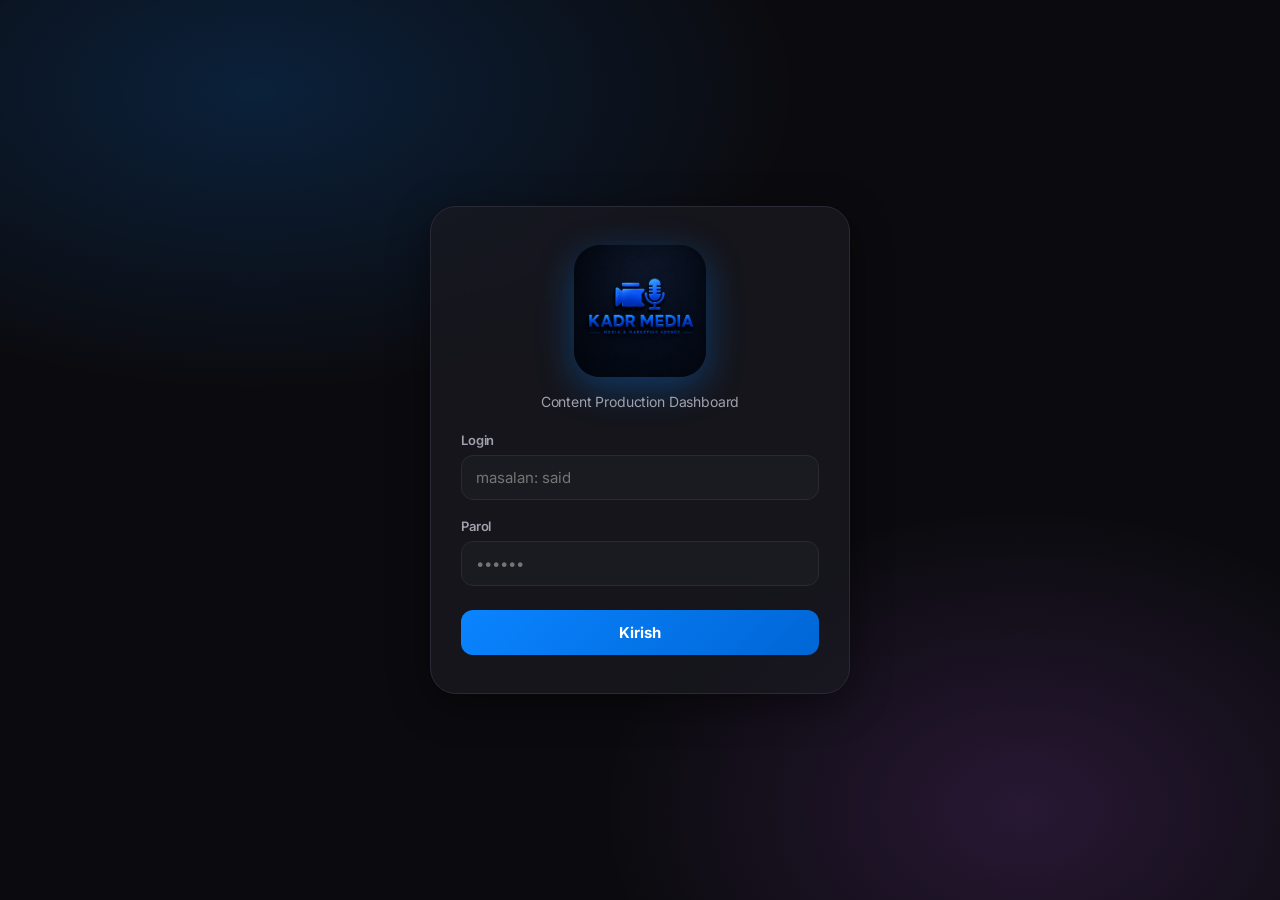
<file: public/index.html>
<!DOCTYPE html>
<html lang="uz">
<head>
  <meta charset="UTF-8" />
  <meta name="viewport" content="width=device-width, initial-scale=1.0, maximum-scale=1.0, user-scalable=no" />
  <meta name="theme-color" content="#0b0b0f" />
  <title>Kadr Media · Dashboard</title>
  <link rel="icon" type="image/png" href="logo.png" />
  <link rel="apple-touch-icon" href="logo.png" />
  <link rel="preconnect" href="https://fonts.googleapis.com" />
  <link rel="preconnect" href="https://fonts.gstatic.com" crossorigin />
  <link href="https://fonts.googleapis.com/css2?family=Inter:wght@400;500;600;700;800&display=swap" rel="stylesheet" />
  <link rel="stylesheet" href="styles.css" />
</head>
<body>

  <!-- ===== LOGIN ===== -->
  <div id="login" class="login-screen">
    <div class="login-card">
      <img class="login-logo-img" src="logo.png" alt="Kadr Media" />
      <p class="login-sub">Content Production Dashboard</p>
      <form id="loginForm" class="login-form" autocomplete="on">
        <div class="field">
          <label>Login</label>
          <input id="loginUser" type="text" placeholder="masalan: said" autocapitalize="none" autocomplete="username" />
        </div>
        <div class="field">
          <label>Parol</label>
          <input id="loginPass" type="password" placeholder="••••••" autocomplete="current-password" />
        </div>
        <div id="loginError" class="login-err hidden"></div>
        <button type="submit" class="btn-save" id="loginBtn">Kirish</button>
      </form>
    </div>
  </div>

  <!-- ===== APP ===== -->
  <div id="app" class="app hidden">
    <aside class="sidebar">
      <div class="brand">
        <div class="brand-logo"></div>
        <div>
          <div class="brand-name">Kadr Media</div>
          <div class="brand-sub">Production OS</div>
        </div>
      </div>
      <nav class="nav" id="navMenu"></nav>
      <div class="sidebar-foot">
        <div class="me" id="meBox">
          <div class="me-avatar" id="meAvatar">?</div>
          <div class="me-info">
            <div class="me-name" id="meName">—</div>
            <div class="me-role" id="meRole">—</div>
          </div>
        </div>
        <a href="/montaj.html" class="logout-btn" style="display:block;text-align:center;text-decoration:none;margin-bottom:8px;background:rgba(10,132,255,0.12);color:#0a84ff;border-color:rgba(10,132,255,0.3)">🎬 Avto Montaj</a>
        <button class="logout-btn" id="logoutBtn">Chiqish</button>
      </div>
    </aside>

    <main class="main">
      <header class="topbar">
        <div class="topbar-left">
          <div class="topbar-logo"></div>
          <div>
            <h2 id="viewTitle">—</h2>
            <p id="viewSub" class="muted">—</p>
          </div>
        </div>
        <div class="topbar-actions" id="topbarActions"></div>
      </header>
      <div class="content" id="content"></div>
    </main>

    <nav class="mobile-nav" id="mobileNav"></nav>
  </div>

  <!-- ===== MODAL ===== -->
  <div id="modal" class="modal-overlay hidden">
    <div class="modal">
      <div class="modal-head">
        <h3 id="modalTitle">—</h3>
        <button class="modal-close" id="modalClose">✕</button>
      </div>
      <div class="modal-body" id="modalBody"></div>
    </div>
  </div>

  <div id="toast" class="toast hidden"></div>

  <script src="app.js"></script>
</body>
</html>
</file>
<file: public/styles.css>
/* ============================================================
   Kadr Media Dashboard — Styles (Apple / Notion / Monday uslubi)
   ============================================================ */

:root {
  --bg: #0b0b0f;
  --bg-soft: #141419;
  --surface: #1a1a21;
  --surface-2: #21212a;
  --border: #2a2a34;
  --border-soft: #232330;
  --text: #f5f5f7;
  --text-2: #a1a1ad;
  --text-3: #6e6e7a;

  --blue: #0a84ff;
  --purple: #bf5af2;
  --green: #30d158;
  --orange: #ff9f0a;
  --red: #ff453a;
  --pink: #ff375f;
  --yellow: #ffd60a;

  --radius: 18px;
  --radius-sm: 12px;
  --shadow: 0 10px 40px rgba(0, 0, 0, 0.45);
  --shadow-sm: 0 4px 18px rgba(0, 0, 0, 0.3);
}

* { box-sizing: border-box; margin: 0; padding: 0; }

body {
  font-family: 'Inter', -apple-system, BlinkMacSystemFont, 'SF Pro Display', sans-serif;
  background: var(--bg);
  color: var(--text);
  -webkit-font-smoothing: antialiased;
  letter-spacing: -0.01em;
}

.hidden { display: none !important; }
.muted { color: var(--text-2); font-size: 13px; }

/* ===== LOGIN ===== */
.login-screen {
  position: fixed; inset: 0;
  display: flex; align-items: center; justify-content: center;
  background:
    radial-gradient(900px 500px at 20% 10%, rgba(10,132,255,0.18), transparent 60%),
    radial-gradient(700px 500px at 80% 90%, rgba(191,90,242,0.16), transparent 60%),
    var(--bg);
  padding: 24px;
}
.login-card {
  width: 100%; max-width: 420px;
  background: rgba(26,26,33,0.7);
  backdrop-filter: blur(30px);
  border: 1px solid var(--border);
  border-radius: 26px;
  padding: 38px 30px;
  text-align: center;
  box-shadow: var(--shadow);
}
.login-logo-img {
  width: 132px; height: 132px; margin: 0 auto 16px;
  display: block; border-radius: 26px; object-fit: cover;
  box-shadow: 0 10px 36px rgba(10, 132, 255, 0.35);
}
.login-card h1 { font-size: 26px; font-weight: 800; }
.login-sub { color: var(--text-2); font-size: 14px; margin-top: 4px; }
.login-hint { color: var(--text-3); font-size: 13px; margin: 26px 0 14px; }
.login-users { display: flex; flex-direction: column; gap: 10px; }
.login-user {
  display: flex; align-items: center; gap: 14px;
  padding: 13px 16px; border-radius: 14px;
  background: var(--surface-2); border: 1px solid var(--border);
  cursor: pointer; transition: all .18s ease; text-align: left;
}
.login-user:hover { transform: translateY(-2px); border-color: var(--blue); background: var(--surface); }
.login-user .av {
  width: 40px; height: 40px; border-radius: 12px; flex-shrink: 0;
  display: flex; align-items: center; justify-content: center;
  font-weight: 700; color: #fff; font-size: 16px;
}
.login-user .lu-name { font-weight: 600; font-size: 15px; }
.login-user .lu-role { color: var(--text-2); font-size: 12px; }

/* ===== APP LAYOUT ===== */
.app { display: flex; min-height: 100vh; }

.sidebar {
  width: 260px; flex-shrink: 0;
  background: var(--bg-soft);
  border-right: 1px solid var(--border-soft);
  display: flex; flex-direction: column;
  padding: 22px 16px;
  position: sticky; top: 0; height: 100vh;
}
.brand { display: flex; align-items: center; gap: 12px; padding: 4px 8px 22px; }
.brand-logo {
  width: 42px; height: 42px; border-radius: 12px;
  /* To'liq logodan faqat kamera+mikrofon belgisini CSS bilan kesib ko'rsatadi */
  background: #0a0e14 url('logo.png') -31px -13px / 103px 103px no-repeat;
}
.brand-name { font-weight: 700; font-size: 16px; }
.brand-sub { color: var(--text-3); font-size: 11px; text-transform: uppercase; letter-spacing: 1px; }

.nav { display: flex; flex-direction: column; gap: 4px; flex: 1; }
.nav-btn {
  display: flex; align-items: center; gap: 12px;
  padding: 11px 14px; border-radius: 11px;
  background: transparent; border: none; color: var(--text-2);
  font-size: 14px; font-weight: 500; cursor: pointer;
  font-family: inherit; text-align: left; transition: all .15s;
}
.nav-btn .ic { font-size: 15px; width: 18px; text-align: center; }
.nav-btn:hover { background: var(--surface); color: var(--text); }
.nav-btn.active { background: var(--surface-2); color: var(--text); box-shadow: var(--shadow-sm); }

.sidebar-foot { border-top: 1px solid var(--border-soft); padding-top: 16px; }
.me { display: flex; align-items: center; gap: 11px; padding: 0 6px 12px; }
.me-avatar {
  width: 38px; height: 38px; border-radius: 11px;
  display: flex; align-items: center; justify-content: center;
  font-weight: 700; color: #fff;
}
.me-name { font-weight: 600; font-size: 14px; }
.me-role { color: var(--text-3); font-size: 11px; }
/* Avatar rasm (bosh harflar o'rniga) */
.has-photo { background-size: cover !important; background-position: center !important; color: transparent !important; }
.me-avatar.editable { cursor: pointer; position: relative; }
.me-avatar.editable::after {
  content: '📷'; position: absolute; right: -3px; bottom: -3px; font-size: 11px;
  background: var(--surface-2); border-radius: 50%; width: 17px; height: 17px;
  display: flex; align-items: center; justify-content: center; border: 1px solid var(--border);
}
.logout-btn {
  width: 100%; padding: 9px; border-radius: 10px;
  background: var(--surface); border: 1px solid var(--border);
  color: var(--text-2); cursor: pointer; font-family: inherit; font-size: 13px;
}
.logout-btn:hover { color: var(--red); border-color: var(--red); }

/* ===== MAIN ===== */
.main { flex: 1; min-width: 0; display: flex; flex-direction: column; }
.topbar {
  display: flex; align-items: center; justify-content: space-between;
  padding: 24px 30px; gap: 16px;
  border-bottom: 1px solid var(--border-soft);
  position: sticky; top: 0; background: rgba(11,11,15,0.8);
  backdrop-filter: blur(20px); z-index: 20;
}
.topbar h2 { font-size: 22px; font-weight: 700; }
.topbar-left { display: flex; align-items: center; gap: 11px; min-width: 0; }
.topbar-logo { display: none; }  /* desktop'da yashirin — yon panelda logo bor */
.topbar-actions { display: flex; align-items: center; gap: 12px; }
.search-box {
  display: flex; align-items: center; gap: 8px;
  background: var(--surface); border: 1px solid var(--border);
  border-radius: 11px; padding: 9px 13px; color: var(--text-3);
}
.search-box input {
  background: transparent; border: none; outline: none;
  color: var(--text); font-family: inherit; font-size: 14px; width: 180px;
}
.btn-primary {
  background: linear-gradient(135deg, var(--blue), #0066d6);
  color: #fff; border: none; border-radius: 11px;
  padding: 10px 18px; font-weight: 600; font-size: 14px;
  cursor: pointer; font-family: inherit; white-space: nowrap;
  box-shadow: 0 6px 20px rgba(10,132,255,0.35); transition: transform .15s;
}
.btn-primary:hover { transform: translateY(-1px); }

.content { padding: 26px 30px 90px; }

/* ===== STAT CARDS ===== */
.stats-grid {
  display: grid; grid-template-columns: repeat(4, 1fr);
  gap: 16px; margin-bottom: 26px;
}
.stat-card {
  background: var(--surface); border: 1px solid var(--border-soft);
  border-radius: var(--radius); padding: 20px;
  position: relative; overflow: hidden;
}
.stat-card .stat-ic {
  width: 40px; height: 40px; border-radius: 11px;
  display: flex; align-items: center; justify-content: center;
  font-size: 18px; margin-bottom: 14px;
}
.stat-val { font-size: 32px; font-weight: 800; line-height: 1; }
.stat-label { color: var(--text-2); font-size: 13px; margin-top: 6px; }
.stat-card.accent-blue .stat-ic { background: rgba(10,132,255,.15); color: var(--blue); }
.stat-card.accent-red .stat-ic { background: rgba(255,69,58,.15); color: var(--red); }
.stat-card.accent-green .stat-ic { background: rgba(48,209,88,.15); color: var(--green); }
.stat-card.accent-orange .stat-ic { background: rgba(255,159,10,.15); color: var(--orange); }

/* ===== SECTION ===== */
.section-head {
  display: flex; align-items: center; justify-content: space-between;
  margin: 26px 0 14px;
}
.section-head h3 { font-size: 17px; font-weight: 700; }
.filter-row { display: flex; gap: 8px; flex-wrap: wrap; margin-bottom: 18px; }
.chip {
  padding: 7px 14px; border-radius: 20px; font-size: 13px;
  background: var(--surface); border: 1px solid var(--border);
  color: var(--text-2); cursor: pointer; font-family: inherit; transition: all .15s;
}
.chip:hover { color: var(--text); }
.chip.active { background: var(--text); color: var(--bg); border-color: var(--text); font-weight: 600; }

/* ===== PROJECT CARDS ===== */
.cards-grid {
  display: grid; grid-template-columns: repeat(auto-fill, minmax(330px, 1fr));
  gap: 16px;
}
.project-card {
  background: var(--surface); border: 1px solid var(--border-soft);
  border-radius: var(--radius); padding: 18px; cursor: pointer;
  transition: all .18s ease; position: relative;
}
.project-card:hover { transform: translateY(-3px); border-color: var(--border); box-shadow: var(--shadow); }
.pc-top { display: flex; justify-content: space-between; align-items: flex-start; gap: 10px; margin-bottom: 4px; }
.pc-name { font-weight: 700; font-size: 16px; line-height: 1.3; }
.pc-client { color: var(--text-2); font-size: 13px; margin-bottom: 14px; }

.pc-badges { display: flex; gap: 6px; flex-wrap: wrap; }
.badge {
  font-size: 11px; font-weight: 600; padding: 3px 9px; border-radius: 7px;
  display: inline-flex; align-items: center; gap: 4px;
}
.badge.overdue { background: rgba(255,69,58,.16); color: var(--red); }
.badge.risk { background: rgba(255,159,10,.16); color: var(--orange); }
.badge.done { background: rgba(48,209,88,.16); color: var(--green); }

/* progress */
.pc-progress { margin: 14px 0; }
.progress-bar { height: 7px; background: var(--surface-2); border-radius: 6px; overflow: hidden; }
.progress-fill { height: 100%; border-radius: 6px; background: linear-gradient(90deg, var(--blue), var(--green)); transition: width .4s; }
.pc-progress-label { display: flex; justify-content: space-between; font-size: 12px; color: var(--text-2); margin-top: 7px; }

/* stages mini */
.pc-stages { display: flex; gap: 6px; margin: 14px 0 4px; }
.stage-dot {
  flex: 1; text-align: center; font-size: 10px; padding: 6px 2px;
  border-radius: 8px; font-weight: 600; color: var(--text-3);
  background: var(--surface-2); border: 1px solid transparent;
}
.stage-dot.jarayonda { color: var(--orange); background: rgba(255,159,10,.12); }
.stage-dot.tayyor { color: var(--green); background: rgba(48,209,88,.14); }
.stage-dot.self-post { color: var(--muted); background: rgba(255,255,255,.03); opacity: .55;
  text-decoration: line-through; font-size: 9px; }
.pf-check { display: flex; gap: 10px; align-items: flex-start; padding: 10px 12px; margin: 4px 0 8px;
  background: rgba(255,159,10,.06); border: 1px solid rgba(255,159,10,.2); border-radius: 10px; cursor: pointer; font-size: 13px; }
.pf-check input { width: 18px; height: 18px; margin-top: 1px; flex-shrink: 0; accent-color: var(--orange); }

.pc-foot {
  display: flex; align-items: center; justify-content: space-between;
  margin-top: 14px; padding-top: 14px; border-top: 1px solid var(--border-soft);
}
.pc-resp { display: flex; align-items: center; gap: 8px; }
.mini-av {
  width: 26px; height: 26px; border-radius: 8px;
  display: flex; align-items: center; justify-content: center;
  font-size: 11px; font-weight: 700; color: #fff;
}
.pc-resp span { font-size: 13px; color: var(--text-2); }
.pc-deadline { font-size: 12px; color: var(--text-2); }
.pc-deadline.late { color: var(--red); font-weight: 600; }
.pc-deadline.soon { color: var(--orange); font-weight: 600; }

/* CRM Board */
.crm-board { display: flex; gap: 12px; overflow-x: auto; padding-bottom: 8px; }
.crm-col { flex: 0 0 220px; background: var(--surface); border: 1px solid var(--border-soft); border-radius: var(--radius); padding: 10px; }
.crm-col-h { font-weight: 600; margin-bottom: 8px; }
.crm-card { background: var(--bg); border: 1px solid var(--border-soft); border-radius: 8px; padding: 8px 10px; margin-bottom: 8px; cursor: pointer; }
.crm-card:hover { border-color: var(--blue); }
.crm-card-name { font-weight: 600; }
.crm-card-sub { font-size: 12px; margin-top: 2px; }
.crm-empty { text-align: center; padding: 8px 0; }

/* problem strip */
.pc-problem {
  margin-top: 12px; padding: 9px 12px; border-radius: 10px;
  background: rgba(255,69,58,.1); border: 1px solid rgba(255,69,58,.2);
  font-size: 12px; color: #ff8c84; display: flex; gap: 7px;
}

/* ===== TEAM / WORKLOAD ===== */
.team-grid { display: grid; grid-template-columns: repeat(auto-fill, minmax(280px, 1fr)); gap: 16px; }
.team-card { background: var(--surface); border: 1px solid var(--border-soft); border-radius: var(--radius); padding: 20px; }
.team-head { display: flex; align-items: center; gap: 12px; margin-bottom: 16px; }
.team-av { width: 46px; height: 46px; border-radius: 13px; display: flex; align-items: center; justify-content: center; font-weight: 700; color: #fff; font-size: 17px; }
.team-name { font-weight: 700; font-size: 16px; }
.team-role { color: var(--text-3); font-size: 12px; }
.wl-bars { display: flex; flex-direction: column; gap: 10px; }
.wl-row { display: flex; align-items: center; justify-content: space-between; font-size: 13px; }
.wl-row .lbl { color: var(--text-2); }
.wl-row .val { font-weight: 700; }
.wl-meter { height: 8px; border-radius: 6px; background: var(--surface-2); overflow: hidden; margin-top: 4px; }
.wl-meter-fill { height: 100%; border-radius: 6px; }

/* ===== CEO ===== */
.ceo-grid { display: grid; grid-template-columns: 1.4fr 1fr; gap: 16px; align-items: start; }
.panel { background: var(--surface); border: 1px solid var(--border-soft); border-radius: var(--radius); padding: 20px; margin-bottom: 16px; }
.panel h3 { font-size: 16px; margin-bottom: 14px; display: flex; align-items: center; gap: 8px; }
.ceo-list { display: flex; flex-direction: column; gap: 10px; }
.ceo-item {
  display: flex; align-items: center; justify-content: space-between; gap: 10px;
  padding: 12px 14px; border-radius: 12px; background: var(--surface-2);
  cursor: pointer; transition: background .15s;
}
.ceo-item:hover { background: var(--border); }
.ceo-item .ci-left { display: flex; align-items: center; gap: 11px; min-width: 0; }
.ceo-item .ci-name { font-weight: 600; font-size: 14px; }
.ceo-item .ci-sub { color: var(--text-3); font-size: 12px; }
.pill { font-size: 11px; font-weight: 600; padding: 4px 10px; border-radius: 20px; white-space: nowrap; }
.pill.red { background: rgba(255,69,58,.16); color: var(--red); }
.pill.orange { background: rgba(255,159,10,.16); color: var(--orange); }
.pill.green { background: rgba(48,209,88,.16); color: var(--green); }
.pill.blue { background: rgba(10,132,255,.16); color: var(--blue); }

/* Pul oqimi (cashflow) */
.cf-list { display: flex; flex-direction: column; gap: 8px; margin-top: 8px; }
.cf-row { display: flex; align-items: center; justify-content: space-between; gap: 10px;
  padding: 10px 12px; background: var(--bg-soft, rgba(255,255,255,.03)); border-radius: 12px; }
.cf-name { font-weight: 600; }
.cf-sub { font-size: 12px; color: var(--muted); margin-top: 2px; }
.cf-right { display: flex; align-items: center; gap: 8px; }
.cf-toggle { font-size: 12px; padding: 5px 10px; }
.cf-toggle:disabled { opacity: .5; }
.cf-tot { display: flex; flex-wrap: wrap; gap: 16px; margin-top: 12px; padding-top: 10px;
  border-top: 1px solid var(--border, rgba(255,255,255,.08)); font-size: 13px; color: var(--muted); }
/* Naqd holat (cash-flow) */
.cash-grid { display: grid; grid-template-columns: repeat(3, 1fr); gap: 10px; margin: 8px 0 12px; }
.cash-cell { padding: 12px 14px; background: var(--bg-soft, rgba(255,255,255,.03)); border: 1px solid var(--border, rgba(255,255,255,.07)); border-radius: 12px; }
.cash-cell .lab { font-size: 11.5px; text-transform: uppercase; letter-spacing: .05em; color: var(--muted); font-weight: 600; }
.cash-cell .val { font-size: 20px; font-weight: 800; letter-spacing: -.02em; margin-top: 5px; }
.cash-cell .sub { font-size: 11.5px; color: var(--muted); margin-top: 3px; }
.cash-alert { font-size: 13px; padding: 10px 14px; border-radius: 11px; line-height: 1.5; }
.cash-alert.warn { background: rgba(255,159,10,.1); color: var(--amber, #f3b53d); border: 1px solid rgba(255,159,10,.25); }
.cash-alert.ok { background: rgba(48,209,88,.1); color: var(--green); border: 1px solid rgba(48,209,88,.25); }
.mrow.big { border-top: 1px solid var(--border, rgba(255,255,255,.08)); padding-top: 8px; margin-top: 4px; font-size: 15px; }
.be-note { font-size: 12px; margin-top: 8px; padding: 8px 10px; border-radius: 9px; line-height: 1.45; }
.be-note.ok { background: rgba(48,209,88,.08); color: var(--green); }
.be-note.warn { background: rgba(255,159,10,.08); color: var(--amber, #f3b53d); }
@media (max-width: 640px){ .cash-grid { grid-template-columns: 1fr; } }

/* Moliyachi (advisor) */
.adv-status { display: flex; align-items: center; gap: 14px; padding: 16px 18px; border-radius: 14px; border: 1px solid var(--border); }
.adv-status .adv-st-ic { font-size: 30px; line-height: 1; }
.adv-status .adv-st-t { font-size: 18px; font-weight: 800; letter-spacing: -.02em; }
.adv-status .adv-st-x { font-size: 12.5px; color: var(--muted); margin-top: 2px; }
.adv-status .adv-st-day { margin-left: auto; font-size: 12px; color: var(--muted); white-space: nowrap; }
.adv-status.st-ok { background: rgba(48,209,88,.09); border-color: rgba(48,209,88,.3); }
.adv-status.st-warn { background: rgba(255,159,10,.1); border-color: rgba(255,159,10,.32); }
.adv-status.st-minus { background: rgba(255,69,58,.1); border-color: rgba(255,69,58,.35); }
.adv-alerts { display: flex; flex-direction: column; gap: 8px; }
.adv-alert { display: flex; gap: 11px; padding: 11px 13px; border-radius: 11px; border: 1px solid var(--border); background: var(--bg-soft, rgba(255,255,255,.03)); }
.adv-alert .adv-ic { font-size: 18px; line-height: 1.3; }
.adv-alert .adv-t { font-weight: 700; font-size: 13.5px; margin-bottom: 2px; }
.adv-alert .adv-x { font-size: 12.5px; color: var(--muted); line-height: 1.5; }
.adv-alert.critical { background: rgba(255,69,58,.09); border-color: rgba(255,69,58,.3); }
.adv-alert.critical .adv-t { color: var(--red); }
.adv-alert.warn { background: rgba(255,159,10,.09); border-color: rgba(255,159,10,.28); }
.adv-alert.warn .adv-t { color: var(--amber, #f3b53d); }
.adv-alert.good { background: rgba(48,209,88,.08); border-color: rgba(48,209,88,.25); }
.adv-alert.good .adv-t { color: var(--green); }
.adv-alert.info .adv-t { color: var(--blue); }
.adv-hub { display: grid; grid-template-columns: repeat(auto-fill, minmax(150px, 1fr)); gap: 10px; }
.adv-hub-btn { display: flex; flex-direction: column; align-items: flex-start; gap: 2px; padding: 13px 14px; border-radius: 12px; border: 1px solid var(--border); background: var(--bg-soft, rgba(255,255,255,.03)); cursor: pointer; text-align: left; transition: border-color .15s, transform .1s; }
.adv-hub-btn:hover { border-color: var(--blue); transform: translateY(-2px); }
.adv-hub-btn .hb-ic { font-size: 20px; }
.adv-hub-btn .hb-lab { font-weight: 700; font-size: 14px; color: var(--text); }
.adv-hub-btn .hb-sub { font-size: 11.5px; color: var(--muted); }
@media (max-width: 640px){ .adv-status { flex-wrap: wrap; } .adv-status .adv-st-day { margin-left: 0; width: 100%; } }

/* Nazorat markazi (control center) */
.cc-list { display: flex; flex-direction: column; gap: 7px; }
.cc-row { display: flex; align-items: center; gap: 10px; padding: 10px 13px; border-radius: 11px; border: 1px solid var(--border); background: var(--bg-soft, rgba(255,255,255,.03)); border-left-width: 3px; cursor: pointer; transition: transform .1s, border-color .15s; }
.cc-row:hover { transform: translateX(2px); }
.cc-row.red { border-left-color: var(--red); }
.cc-row.orange { border-left-color: var(--orange); }
.cc-row.gray { border-left-color: var(--muted); }
.cc-main { flex: 1; min-width: 0; }
.cc-row .cc-t { font-weight: 650; font-size: 13.5px; white-space: nowrap; overflow: hidden; text-overflow: ellipsis; }
.cc-row .cc-sub { font-size: 12px; color: var(--muted); margin-top: 2px; }
.cc-badge { flex-shrink: 0; font-size: 11.5px; font-weight: 700; padding: 4px 9px; border-radius: 8px; white-space: nowrap; }
.cc-badge.red { background: rgba(255,69,58,.15); color: var(--red); }
.cc-badge.orange { background: rgba(255,159,10,.15); color: var(--amber, #f3b53d); }
.cc-badge.gray { background: rgba(255,255,255,.07); color: var(--muted); }
/* Kuchli Bugun — kechikkan vazifa keskin ko'rinsin */
.task-item.overdue { border-left: 3px solid var(--red); background: rgba(255,69,58,.06); }

/* Ombor — rol qo'llanmalari */
.pb-card.mine { border-color: color-mix(in srgb, var(--blue) 30%, var(--border)); }
.pb-card-top { display: flex; align-items: center; justify-content: space-between; gap: 10px; margin-bottom: 6px; }
.pb-card-top h3 { margin: 0; font-size: 17px; display: flex; align-items: center; gap: 8px; flex-wrap: wrap; }
.pb-onb { background: var(--bg-soft, rgba(255,255,255,.03)); border: 1px solid var(--border); border-radius: 11px; padding: 12px 14px; margin: 10px 0 14px; }
.pb-onb-top { font-size: 12.5px; font-weight: 700; color: var(--muted); text-transform: uppercase; letter-spacing: .05em; margin-bottom: 8px; }
.pb-onb-item { display: flex; align-items: flex-start; gap: 9px; padding: 5px 0; font-size: 14.5px; cursor: pointer; }
.pb-onb-item input { margin-top: 3px; width: 16px; height: 16px; accent-color: var(--green); flex: none; }
.pb-onb-item.done span { color: var(--muted); text-decoration: line-through; }
.pb-secs { display: flex; flex-direction: column; gap: 12px; }
.pb-sec .pb-h { font-weight: 700; font-size: 14.5px; margin-bottom: 3px; }
.pb-sec .pb-b { font-size: 14px; line-height: 1.6; color: var(--text-2, var(--muted)); }
.pb-list { display: grid; grid-template-columns: repeat(auto-fill, minmax(220px, 1fr)); gap: 10px; }
.pb-mini { display: flex; flex-direction: column; align-items: flex-start; gap: 3px; padding: 14px 16px; border-radius: 12px; border: 1px solid var(--border); background: var(--surface); cursor: pointer; text-align: left; transition: border-color .15s, transform .1s; }
.pb-mini:hover { border-color: var(--blue); transform: translateY(-2px); }
.pb-mini-t { font-weight: 650; font-size: 15px; }
.pb-chk-read { margin: 6px 0 0; padding-left: 20px; font-size: 14px; line-height: 1.7; }
.pb-edit-sec { border: 1px solid var(--border); border-radius: 10px; padding: 10px; margin-bottom: 8px; display: flex; flex-direction: column; gap: 6px; }
.pb-edit-sec .pb-sb { min-height: 80px; resize: vertical; }
.pb-edit-sec .pb-srm { align-self: flex-start; }
.pb-edit-chk { display: flex; gap: 8px; align-items: center; margin-bottom: 6px; }
.pb-edit-chk input { flex: 1; }

/* Kechikkanlar (pulni tiklash) */
.late-list { display: flex; flex-direction: column; gap: 8px; }
.late-row { display: flex; align-items: center; justify-content: space-between; gap: 12px; flex-wrap: wrap;
  padding: 12px 14px; background: rgba(255,159,10,.07); border: 1px solid rgba(255,159,10,.2); border-radius: 12px; }
.late-title { font-weight: 600; }
.late-sub { font-size: 12px; color: var(--muted); margin-top: 2px; }
.late-pay { display: flex; align-items: center; gap: 12px; flex-wrap: wrap; }
.late-amt { font-size: 13px; color: var(--muted); }
.late-amt s { opacity: .6; }
.late-amt b { color: var(--green); }
.late-restore { font-size: 13px; }

/* To'lovlar shaffofligi */
.inc-list { display: flex; flex-direction: column; gap: 8px; margin-top: 8px; }
.inc-row { display: flex; align-items: center; justify-content: space-between; gap: 12px; flex-wrap: wrap;
  padding: 10px 12px; background: var(--bg-soft, rgba(255,255,255,.03)); border-radius: 10px; }
.inc-src { font-size: 13px; }
.inc-sub { font-size: 11.5px; color: var(--muted); margin-top: 2px; }
.inc-meta { display: flex; align-items: center; gap: 10px; flex-wrap: wrap; }
.inc-recv { font-size: 12px; color: var(--muted); }
.inc-meta b { min-width: 90px; text-align: right; }

/* Kadr Studio qarzdorligi (Gulmira kun yopish) */
.debt-panel { border: 1px solid rgba(255,69,58,.3); background: rgba(255,69,58,.06); }
.debt-list { display: flex; flex-direction: column; gap: 8px; }
.debt-row { display: flex; align-items: center; justify-content: space-between; gap: 12px; flex-wrap: wrap;
  padding: 10px 12px; background: rgba(0,0,0,.12); border-radius: 10px; }
/* Shaffof to'lov daftari (bron detali) */
.ldg-list { display: flex; flex-direction: column; gap: 6px; margin-bottom: 12px; }
.ldg-row { display: flex; align-items: center; justify-content: space-between; gap: 10px; font-size: 13px;
  padding: 8px 10px; background: rgba(48,209,88,.07); border: 1px solid rgba(48,209,88,.18); border-radius: 9px; }
/* Loyiha bo'yicha montaj xarajati — kim montaj qilgani */
.proj-cost { padding: 6px 0; border-bottom: 1px solid var(--border, rgba(255,255,255,.06)); }
.proj-cost:last-child { border-bottom: none; }
.pc-editor { display: flex; justify-content: space-between; gap: 10px; font-size: 12.5px; color: var(--muted);
  padding: 2px 0 2px 14px; }
/* Syomka soatlari */
.ss-nav { display: flex; align-items: center; justify-content: space-between; gap: 10px; margin-bottom: 14px; }
.ss-nav b { font-size: 15px; }
.ss-list { display: flex; flex-direction: column; gap: 6px; }
.ss-item { display: grid; grid-template-columns: auto 1fr auto; gap: 12px; align-items: center;
  padding: 9px 12px; background: var(--bg-soft, rgba(255,255,255,.03)); border-radius: 10px; font-size: 13px; }
.ss-when { color: var(--muted); white-space: nowrap; font-variant-numeric: tabular-nums; }
.ss-mid { color: var(--text-2, #ccc); }
.ss-h { white-space: nowrap; color: var(--blue); font-weight: 700; }
@media (max-width: 600px){ .ss-item { grid-template-columns: 1fr auto; } .ss-when { grid-column: 1 / -1; } }

/* Reyting + trend */
.lb-grid { display: grid; grid-template-columns: 1.3fr 1fr 1fr; gap: 16px; margin-top: 16px; align-items: start; }
.lb-list { display: flex; flex-direction: column; gap: 6px; margin-top: 8px; }
.lb-row { display: flex; align-items: center; gap: 10px; padding: 8px 10px; border-radius: 10px;
  background: var(--bg-soft, rgba(255,255,255,.03)); }
.lb-row.lb-top { background: rgba(255,214,10,.10); }
.lb-rank { width: 26px; text-align: center; font-size: 17px; }
.lb-num { font-size: 12px; color: var(--muted); font-weight: 700; }
.lb-name { flex: 1; font-weight: 600; display: flex; flex-direction: column; }
.lb-sub { font-size: 11px; color: var(--muted); font-weight: 400; margin-top: 1px; }
.lb-val { font-size: 13px; color: var(--muted); white-space: nowrap; }
.trend-chart { display: flex; align-items: flex-end; gap: 12px; height: 180px; margin: 14px 6px 4px; }
.tr-col { flex: 1; display: flex; flex-direction: column; align-items: center; gap: 6px; height: 100%; }
.tr-bars { flex: 1; display: flex; align-items: flex-end; justify-content: center; gap: 4px; width: 100%; }
.tr-bar { width: 40%; max-width: 34px; border-radius: 6px 6px 0 0; min-height: 3px; position: relative;
  transition: height .3s ease; }
.tr-bar.acc { background: var(--blue); }
.tr-bar.post { background: var(--green); }
.tr-bar span { position: absolute; top: -18px; left: 50%; transform: translateX(-50%);
  font-size: 11px; font-weight: 700; color: var(--text); }
.tr-lbl { font-size: 12px; color: var(--muted); }
.tr-legend { display: flex; gap: 18px; justify-content: center; margin-top: 6px; font-size: 12px; color: var(--muted); }
.tr-legend .dot { display: inline-block; width: 10px; height: 10px; border-radius: 3px; margin-right: 5px; vertical-align: middle; }
.tr-legend .dot.acc { background: var(--blue); }
.tr-legend .dot.post { background: var(--green); }
@media (max-width: 900px) { .lb-grid { grid-template-columns: 1fr; } }

.activity-item { display: flex; gap: 11px; padding: 10px 0; border-bottom: 1px solid var(--border-soft); font-size: 13px; }
.activity-item:last-child { border: none; }
.activity-dot { width: 8px; height: 8px; border-radius: 50%; background: var(--green); margin-top: 6px; flex-shrink: 0; }
.activity-item .at-time { color: var(--text-3); font-size: 11px; margin-left: auto; white-space: nowrap; }

/* ===== MODAL ===== */
.modal-overlay {
  position: fixed; inset: 0; background: rgba(0,0,0,.6);
  backdrop-filter: blur(6px); z-index: 100;
  display: flex; align-items: center; justify-content: center; padding: 20px;
}
.modal {
  width: 100%; max-width: 560px; max-height: 90vh; overflow-y: auto;
  background: var(--bg-soft); border: 1px solid var(--border);
  border-radius: 22px; box-shadow: var(--shadow);
}
.modal-head {
  display: flex; align-items: center; justify-content: space-between;
  padding: 22px 24px 16px; position: sticky; top: 0;
  background: var(--bg-soft); border-bottom: 1px solid var(--border-soft); z-index: 2;
}
.modal-head h3 { font-size: 19px; font-weight: 700; }
.modal-close {
  width: 32px; height: 32px; border-radius: 9px; border: none;
  background: var(--surface); color: var(--text-2); cursor: pointer; font-size: 15px;
}
.modal-close:hover { color: var(--text); }
.modal-body { padding: 22px 24px 26px; }

.field { margin-bottom: 16px; }
.field label { display: block; font-size: 13px; font-weight: 600; color: var(--text-2); margin-bottom: 7px; }
.field input, .field select, .field textarea {
  width: 100%; padding: 11px 13px; border-radius: 11px;
  background: var(--surface); border: 1px solid var(--border);
  color: var(--text); font-family: inherit; font-size: 14px; outline: none;
}
.field input:focus, .field select:focus, .field textarea:focus { border-color: var(--blue); }
.field textarea { resize: vertical; min-height: 64px; }
.field-row { display: grid; grid-template-columns: 1fr 1fr; gap: 12px; }

.stage-editor { display: flex; flex-direction: column; gap: 10px; }
.stage-edit-row { display: flex; align-items: center; justify-content: space-between; gap: 12px; }
.stage-edit-row .sname { font-size: 14px; font-weight: 600; }
.seg { display: flex; background: var(--surface); border-radius: 10px; padding: 3px; border: 1px solid var(--border); }
.seg button {
  border: none; background: transparent; color: var(--text-3);
  font-family: inherit; font-size: 12px; font-weight: 600;
  padding: 6px 11px; border-radius: 8px; cursor: pointer; white-space: nowrap;
}
.seg button.on-k { background: var(--surface-2); color: var(--text); }
.seg button.on-j { background: rgba(255,159,10,.2); color: var(--orange); }
.seg button.on-t { background: rgba(48,209,88,.2); color: var(--green); }

.modal-actions { display: flex; gap: 10px; margin-top: 22px; }
.btn-save { flex: 1; background: linear-gradient(135deg, var(--blue), #0066d6); color: #fff; border: none; border-radius: 12px; padding: 13px; font-weight: 700; font-size: 15px; cursor: pointer; font-family: inherit; }
.btn-del { background: var(--surface); color: var(--red); border: 1px solid var(--border); border-radius: 12px; padding: 13px 18px; cursor: pointer; font-family: inherit; font-weight: 600; }
.divider { height: 1px; background: var(--border-soft); margin: 20px 0; }
.sec-label { font-size: 12px; text-transform: uppercase; letter-spacing: 1px; color: var(--text-3); margin-bottom: 12px; font-weight: 700; }

/* ===== TOAST ===== */
.toast {
  position: fixed; bottom: 28px; left: 50%; transform: translateX(-50%);
  background: var(--surface-2); border: 1px solid var(--border);
  padding: 13px 22px; border-radius: 13px; font-size: 14px; font-weight: 600;
  z-index: 200; box-shadow: var(--shadow); animation: toastIn .25s ease;
}
@keyframes toastIn { from { opacity: 0; transform: translate(-50%, 12px); } to { opacity: 1; transform: translate(-50%, 0); } }

.empty { text-align: center; padding: 60px 20px; color: var(--text-3); }
.empty .em-ic { font-size: 40px; margin-bottom: 12px; }

/* ===== MOBILE NAV ===== */
.mobile-nav { display: none; }

/* ===== RESPONSIVE ===== */
@media (max-width: 1100px) {
  .stats-grid { grid-template-columns: repeat(2, 1fr); }
  .ceo-grid { grid-template-columns: 1fr; }
}
@media (max-width: 820px) {
  .sidebar { display: none; }
  .topbar { padding: 14px 16px; position: sticky; }
  .topbar h2 { font-size: 19px; }
  .topbar-logo {
    display: block; width: 38px; height: 38px; border-radius: 10px; flex-shrink: 0;
    background: #0a0e14 url('logo.png') -28px -12px / 93px 93px no-repeat;
  }
  .search-box { display: none; }
  .content { padding: 18px 16px 100px; }
  .cards-grid { grid-template-columns: 1fr; }
  .stats-grid { gap: 12px; }
  .stat-val { font-size: 26px; }
  .field-row { grid-template-columns: 1fr; }

  .mobile-nav {
    display: flex; position: fixed; bottom: 0; left: 0; right: 0;
    background: rgba(20,20,25,0.92); backdrop-filter: blur(20px);
    border-top: 1px solid var(--border); padding: 8px 8px calc(8px + env(safe-area-inset-bottom));
    z-index: 50; justify-content: space-around;
  }
  .m-btn {
    flex: 1; display: flex; flex-direction: column; align-items: center; gap: 3px;
    background: none; border: none; color: var(--text-3);
    font-family: inherit; font-size: 11px; font-weight: 600; padding: 6px; cursor: pointer;
  }
  .m-btn span { font-size: 18px; }
  .m-btn.active { color: var(--blue); }
}

/* ============================================================
   YANGI MODUL: auth, ssenariy, montaj, moliya, kabinet
   ============================================================ */

/* Login form */
.login-form { display: flex; flex-direction: column; gap: 4px; margin-top: 22px; text-align: left; }
.login-form .field { margin-bottom: 14px; }
.login-form .field label { display: block; font-size: 13px; font-weight: 600; color: var(--text-2); margin-bottom: 7px; }
.login-form input {
  width: 100%; padding: 12px 14px; border-radius: 12px;
  background: var(--surface); border: 1px solid var(--border);
  color: var(--text); font-family: inherit; font-size: 15px; outline: none;
}
.login-form input:focus { border-color: var(--blue); }
.login-form .btn-save { margin-top: 6px; }
.login-err { background: rgba(255,69,58,.12); color: #ff8c84; border: 1px solid rgba(255,69,58,.25);
  padding: 10px 12px; border-radius: 10px; font-size: 13px; margin-bottom: 12px; text-align: center; }

/* accent-purple stat */
.stat-card.accent-purple .stat-ic { background: rgba(191,90,242,.15); color: var(--purple); }
.stat-val { font-size: 27px; line-height: 1.1; overflow-wrap: anywhere; }

/* pill status colours */
.pill.st-yellow { background: rgba(255,214,10,.16); color: var(--yellow); }
.pill.st-orange { background: rgba(255,159,10,.16); color: var(--orange); }
.pill.st-green  { background: rgba(48,209,88,.16);  color: var(--green); }
.pill.st-red    { background: rgba(255,69,58,.16);  color: var(--red); }

/* mini stat row (ssenaristlar) */
.mini-stat-row { display: flex; gap: 12px; flex-wrap: wrap; margin-bottom: 18px; }
.mini-stat { display: flex; align-items: center; gap: 10px; background: var(--surface);
  border: 1px solid var(--border-soft); border-radius: 14px; padding: 10px 14px; font-size: 13px; }
.mini-stat-av { width: 34px; height: 34px; border-radius: 10px; display: flex; align-items: center;
  justify-content: center; font-weight: 700; color: #fff; font-size: 13px; }

/* script + video cards */
.script-card, .video-card { background: var(--surface); border: 1px solid var(--border-soft);
  border-radius: var(--radius); padding: 18px; transition: all .18s; }
.script-card { cursor: pointer; }
.script-card:hover { transform: translateY(-3px); box-shadow: var(--shadow); }
.script-prev { font-size: 13px; color: var(--text-2); margin: 12px 0; line-height: 1.5;
  background: var(--surface-2); padding: 10px 12px; border-radius: 10px; }
.video-meta { display: flex; gap: 8px; flex-wrap: wrap; margin: 12px 0; }
.money-chip { font-size: 12px; font-weight: 700; padding: 5px 11px; border-radius: 8px;
  background: rgba(48,209,88,.14); color: var(--green); }
.link-chip { font-size: 12px; font-weight: 600; padding: 5px 11px; border-radius: 8px;
  background: var(--surface-2); color: var(--blue); text-decoration: none; }
.link-chip:hover { background: var(--border); }
.pc-problem.soft { background: var(--surface-2); border-color: var(--border); color: var(--text-2); }
.card-actions { display: flex; gap: 6px; flex-wrap: wrap; }
.mini-btn { border: none; border-radius: 9px; padding: 7px 12px; font-size: 12px; font-weight: 600;
  cursor: pointer; font-family: inherit; }
.mini-btn.blue  { background: rgba(10,132,255,.16); color: var(--blue); }
.mini-btn.green { background: rgba(48,209,88,.18);  color: var(--green); }
.mini-btn.red   { background: rgba(255,69,58,.16);  color: var(--red); }
.mini-btn:hover { filter: brightness(1.25); }

/* money rows (kabinet, editor) */
.money-rows { display: flex; flex-direction: column; gap: 9px; margin: 6px 0 4px; }
.mrow { display: flex; align-items: center; justify-content: space-between; font-size: 14px; color: var(--text-2);
  padding-bottom: 9px; border-bottom: 1px solid var(--border-soft); }
.mrow:last-child { border-bottom: none; }
.mrow b { color: var(--text); font-size: 15px; }
.mrow.big b { font-size: 18px; }
.ec-stats { display: flex; gap: 8px; flex-wrap: wrap; margin-top: 14px; padding-top: 14px;
  border-top: 1px solid var(--border-soft); }
.ec-stats span { font-size: 11px; color: var(--text-3); background: var(--surface-2);
  padding: 4px 9px; border-radius: 7px; }
.btn-save.sm { padding: 10px; font-size: 13px; margin-top: 14px; }

/* tier select */
.tier-grid { display: grid; grid-template-columns: repeat(3, 1fr); gap: 10px; }
.tier-btn { background: var(--surface); border: 1px solid var(--border); border-radius: 14px;
  padding: 16px 8px; color: var(--text); font-family: inherit; font-size: 13px; cursor: pointer;
  text-align: center; line-height: 1.5; transition: all .15s; }
.tier-btn:hover { border-color: var(--green); transform: translateY(-2px); }
.tier-btn b { color: var(--green); font-size: 15px; }

/* versions */
.ver-list { display: flex; flex-direction: column; gap: 12px; }
.ver-item { background: var(--surface); border: 1px solid var(--border-soft); border-radius: 12px; padding: 14px; }
.ver-head { display: flex; justify-content: space-between; margin-bottom: 8px; font-size: 13px; }
.ver-line { font-size: 13px; color: var(--text-2); margin-top: 5px; line-height: 1.5; }
.sc-status { font-size: 13px; color: var(--text-2); margin-top: 6px; }

/* payments */
.pay-row { display: flex; justify-content: space-between; align-items: center; padding: 11px 0;
  border-bottom: 1px solid var(--border-soft); font-size: 13px; }
.pay-row:last-child { border-bottom: none; }
.audit-list { display: flex; flex-direction: column; }

/* mobile tweaks for new module */
@media (max-width: 820px) {
  .tier-grid { grid-template-columns: 1fr; }
  .mini-stat-row { flex-direction: column; }
}

/* Tarixiy (muzlatilgan) davr — o'tgan davr sonlari, qayta hisoblanmaydi */
.prev-box { margin: 10px 0 4px; padding: 8px 10px; border-radius: 9px; background: rgba(255,255,255,.03); border: 1px dashed var(--border); opacity: .65; }
.prev-head { font-size: 11px; text-transform: uppercase; letter-spacing: .04em; color: var(--muted); margin-bottom: 6px; }
.prev-grid { display: flex; flex-wrap: wrap; gap: 6px; }
.prev-chip { font-size: 11px; padding: 2px 8px; border-radius: 999px; background: rgba(255,255,255,.05); color: var(--muted); }

/* ===== Oylik reja (loyiha kartasi) ===== */
.plan-box { margin: 14px 0 4px; }
.plan-head { display: flex; justify-content: space-between; align-items: center; font-size: 12px; color: var(--text-2); margin-bottom: 10px; }
.plan-head b { color: var(--text); font-weight: 700; }
.plan-grid { display: flex; flex-direction: column; gap: 8px; }
.pl-top { display: flex; justify-content: space-between; font-size: 12px; color: var(--text-2); margin-bottom: 3px; }
.pl-top b { color: var(--text); font-weight: 600; }
.pl-top b.full { color: var(--green); }
.pl-bar { height: 6px; background: var(--surface-2); border-radius: 5px; overflow: hidden; display: flex; }
.pl-fill-prev { height: 100%; background: var(--muted, #6b6b72); opacity: .55; flex-shrink: 0; }
.pl-fill { height: 100%; background: linear-gradient(90deg, var(--blue), var(--purple)); transition: width .4s; flex-shrink: 0; }
.pl-fill.done { background: var(--green); }

/* reja kiritish maydonlari (modal) */
.plan-inputs { display: grid; grid-template-columns: repeat(auto-fit, minmax(84px, 1fr)); gap: 8px; }
.plan-inputs .field { margin-bottom: 0; }
.plan-inputs label { font-size: 11px; margin-bottom: 5px; }
.plan-inputs input { padding: 9px 8px; text-align: center; }

/* ===== Scope toggle (rahbar: Meniki / Jamoa) ===== */
.scope-toggle { display: flex; background: var(--surface); border: 1px solid var(--border); border-radius: 11px; padding: 3px; }
.scope-toggle button { border: none; background: transparent; color: var(--text-3); font-family: inherit;
  font-size: 13px; font-weight: 600; padding: 7px 12px; border-radius: 8px; cursor: pointer; white-space: nowrap; }
.scope-toggle button.on { background: var(--surface-2); color: var(--text); }
@media (max-width: 820px) { .scope-toggle button { padding: 7px 9px; font-size: 12px; } }

.pill.st-blue { background: rgba(10,132,255,.16); color: var(--blue); }

.btn-drive {
  display: block; text-align: center; padding: 13px 16px;
  background: var(--blue); color: #fff; border-radius: 11px;
  font-weight: 700; text-decoration: none; margin: 14px 0;
  font-size: 15px; transition: opacity .15s;
}
.btn-drive:hover { opacity: .82; }
.video-card.clickable { cursor: pointer; }
.video-card.clickable:hover { border-color: var(--blue); }
.modal-actions { display: flex; flex-wrap: wrap; gap: 8px; margin-top: 12px; }

/* ===== Mobil "Ko'proq" menyusi ===== */
.more-menu { display: flex; flex-direction: column; gap: 8px; }
.more-item { display: flex; align-items: center; gap: 12px; background: var(--surface);
  border: 1px solid var(--border-soft); color: var(--text); border-radius: 12px;
  padding: 14px 16px; font-family: inherit; font-size: 15px; font-weight: 600; cursor: pointer; text-align: left; }
.more-item .ic { font-size: 18px; width: 24px; text-align: center; }
.more-item.active { border-color: var(--blue); color: var(--blue); }
.more-item:hover { border-color: var(--blue); }

/* ===== Bekor / gray holatlar ===== */
.pill.st-gray { background: rgba(140,140,150,.18); color: var(--text-2); }
.mini-btn.gray { background: rgba(140,140,150,.18); color: var(--text-2); }

/* ===== Montajyor lavozimlari (rank) ===== */
.rank-chip { display: inline-flex; align-items: center; gap: 4px; font-size: 12px; font-weight: 700;
  padding: 4px 10px; border-radius: 8px; white-space: nowrap;
  background: rgba(140,140,150,.16); color: var(--text-2); }
.rank-junior  { background: rgba(205,127,50,.18);  color: #d8965a; }
.rank-pro     { background: rgba(170,180,191,.20); color: #c4ccd6; }
.rank-elite   { background: rgba(255,214,10,.18);  color: var(--yellow); }
.rank-master  { background: rgba(100,210,255,.18); color: #64d2ff; }
.rank-legenda { background: rgba(191,90,242,.20);  color: var(--purple); }
.rank-titan   { background: rgba(255,69,58,.20);   color: #ff6b5e; }

.rank-box { background: var(--bg); border: 1px solid var(--border-soft); border-radius: 12px; padding: 10px 12px; margin: 10px 0; }
.rank-top { display: flex; justify-content: space-between; align-items: center; margin-bottom: 8px; }
.rank-meter { height: 8px; background: var(--border); border-radius: 6px; overflow: hidden; }
.rank-meter.big { height: 12px; }
.rank-fill { height: 100%; border-radius: 6px; background: linear-gradient(90deg, var(--blue), var(--green)); transition: width .5s; }
.rank-next { font-size: 12px; color: var(--text-2); margin-top: 7px; }

/* Montajyor kabineti — lavozim hero kartasi */
.rank-hero { display: flex; flex-wrap: wrap; align-items: center; gap: 18px;
  background: linear-gradient(135deg, var(--surface), var(--surface-2));
  border: 1px solid var(--border); border-radius: 18px; padding: 18px 20px; margin-bottom: 18px; }
.rank-hero .rh-left { display: flex; align-items: center; gap: 14px; }
.rank-hero .rh-icon { font-size: 42px; line-height: 1; }
.rank-hero .rh-label { font-size: 24px; font-weight: 800; }
.rank-hero .rh-sub { font-size: 13px; color: var(--text-2); }
.rank-hero .rh-prog { flex: 1; min-width: 220px; }
.rank-hero .rh-next { font-size: 13px; color: var(--text-2); margin-top: 8px; }
/* Har lavozim — alohida rang, fon va porlash (motivatsiya uchun) */
.rank-hero.rank-junior  { background: linear-gradient(135deg, rgba(205,127,50,.20), rgba(205,127,50,.03)); border-color: rgba(205,127,50,.6); }
.rank-hero.rank-pro     { background: linear-gradient(135deg, rgba(170,180,191,.22), rgba(170,180,191,.03)); border-color: rgba(170,180,191,.6); }
.rank-hero.rank-elite   { background: linear-gradient(135deg, rgba(255,214,10,.20), rgba(255,214,10,.03)); border-color: rgba(255,214,10,.6); }
.rank-hero.rank-master  { background: linear-gradient(135deg, rgba(100,210,255,.20), rgba(100,210,255,.03)); border-color: rgba(100,210,255,.6); }
.rank-hero.rank-legenda { background: linear-gradient(135deg, rgba(191,90,242,.22), rgba(191,90,242,.04)); border-color: rgba(191,90,242,.6); }
.rank-hero.rank-titan   { background: linear-gradient(135deg, rgba(255,69,58,.22), rgba(255,159,10,.06)); border-color: rgba(255,69,58,.65); box-shadow: 0 0 30px rgba(255,69,58,.18); }

.rank-hero.rank-junior  .rh-label { color: #d8965a; }
.rank-hero.rank-pro     .rh-label { color: #c4ccd6; }
.rank-hero.rank-elite   .rh-label { color: var(--yellow); }
.rank-hero.rank-master  .rh-label { color: #64d2ff; }
.rank-hero.rank-legenda .rh-label { color: var(--purple); }
.rank-hero.rank-titan   .rh-label { color: #ff6b5e; }

.rank-hero .rh-icon { filter: drop-shadow(0 0 10px currentColor); }
.rank-hero.rank-junior  .rh-icon { color: #cd7f32; }
.rank-hero.rank-pro     .rh-icon { color: #aab4bf; }
.rank-hero.rank-elite   .rh-icon { color: var(--yellow); }
.rank-hero.rank-master  .rh-icon { color: #64d2ff; }
.rank-hero.rank-legenda .rh-icon { color: var(--purple); }
.rank-hero.rank-titan   .rh-icon { color: var(--red); }

.rank-hero.rank-junior  .rank-fill { background: linear-gradient(90deg,#a9692b,#e0a060); }
.rank-hero.rank-pro     .rank-fill { background: linear-gradient(90deg,#8c96a3,#c4ccd6); }
.rank-hero.rank-elite   .rank-fill { background: linear-gradient(90deg,#d4a800,#ffe14d); }
.rank-hero.rank-master  .rank-fill { background: linear-gradient(90deg,#2aa8e0,#9ce4ff); }
.rank-hero.rank-legenda .rank-fill { background: linear-gradient(90deg,#9b3ed6,#d89cff); }
.rank-hero.rank-titan   .rank-fill { background: linear-gradient(90deg,#ff453a,#ff9f0a); }
@media (max-width: 600px) { .rank-hero .rh-icon { font-size: 34px; } .rank-hero .rh-label { font-size: 20px; } }

/* ===== Kadr Studio kalendar ===== */
.btn-ghost { background: var(--surface); border: 1px solid var(--border); color: var(--text);
  border-radius: 11px; padding: 9px 14px; font-family: inherit; font-weight: 600; font-size: 14px; cursor: pointer; }
.btn-ghost:hover { border-color: var(--blue); }
.cal-toolbar { display: flex; align-items: center; gap: 10px; flex-wrap: wrap; margin-bottom: 14px; }
.cal-title { font-size: 19px; font-weight: 800; min-width: 150px; }
.cal-legend { display: flex; gap: 14px; flex-wrap: wrap; margin-left: auto; }
.room-tag { display: inline-flex; align-items: center; gap: 6px; font-size: 12px; color: var(--text-2); font-weight: 600; }
.room-tag i { width: 11px; height: 11px; border-radius: 3px; display: inline-block; }
.cal-grid { display: grid; grid-template-columns: repeat(7, 1fr); gap: 6px; }
.cal-wd { text-align: center; font-size: 12px; font-weight: 700; color: var(--text-3); padding: 4px 0; }
.cal-cell { min-height: 92px; background: var(--surface); border: 1px solid var(--border-soft);
  border-radius: 12px; padding: 6px; cursor: pointer; transition: border-color .15s; overflow: hidden; }
.cal-cell:hover { border-color: var(--blue); }
.cal-cell.empty { background: transparent; border: none; cursor: default; }
.cal-cell.today { border-color: var(--blue); box-shadow: inset 0 0 0 1px var(--blue); }
.cal-daynum { font-size: 13px; font-weight: 700; color: var(--text-2); margin-bottom: 4px; }
.cal-cell.today .cal-daynum { color: var(--blue); }
.cal-ev { font-size: 11px; font-weight: 600; color: #fff; padding: 3px 6px; border-radius: 6px;
  margin-bottom: 3px; white-space: nowrap; overflow: hidden; text-overflow: ellipsis; cursor: pointer; }
.cal-ev.unpaid { box-shadow: inset 0 0 0 1.5px var(--orange); }
.cal-ev.cancelled { text-decoration: line-through; opacity: .65; box-shadow: none; }
.cal-ev:hover { filter: brightness(1.15); }

/* Kun ro'yxati (chislo bosilganda) */
.day-list { display: flex; flex-direction: column; gap: 8px; }
.day-row { display: flex; align-items: center; gap: 10px; width: 100%; text-align: left;
  background: var(--surface); border: 1px solid var(--border-soft); border-radius: 12px;
  padding: 11px 13px; font-family: inherit; color: var(--text); cursor: pointer; }
.day-row:hover { border-color: var(--blue); }
.day-row.cancelled { opacity: .6; }
.day-row.cancelled .dr-main b { text-decoration: line-through; }
.dr-time { font-size: 12px; font-weight: 700; color: var(--text-2); white-space: nowrap; }
.dr-dot { width: 10px; height: 10px; border-radius: 3px; flex-shrink: 0; }
.dr-main { flex: 1; font-size: 14px; overflow: hidden; text-overflow: ellipsis; white-space: nowrap; }
.shoot-cancelled { opacity: .68; }
.shoot-cancelled .pc-name { text-decoration: line-through; }

/* Montaj deadline chipi */
.dl-chip { font-size: 12px; font-weight: 700; padding: 5px 10px; border-radius: 8px; white-space: nowrap; }
.dl-ok   { background: rgba(48,209,88,.15);  color: var(--green); }
.dl-soon { background: rgba(255,159,10,.16); color: var(--orange); }
.dl-late { background: rgba(255,69,58,.16);  color: var(--red); }

/* Bugun — vazifalar */
.today-hi { font-size: 17px; margin-bottom: 16px; color: var(--text-2); }
.today-hi b { color: var(--text); }
.today-rems { display: flex; flex-direction: column; gap: 8px; margin-bottom: 16px; }
.today-rem { display: flex; align-items: center; justify-content: space-between; gap: 10px;
  background: rgba(255,159,10,.1); border: 1px solid rgba(255,159,10,.3); border-radius: 11px; padding: 10px 14px; font-weight: 600; }
.task-list { display: flex; flex-direction: column; gap: 8px; }
.task-item { display: flex; align-items: center; gap: 12px; background: var(--surface);
  border: 1px solid var(--border-soft); border-radius: 12px; padding: 11px 14px; }
.task-main { flex: 1; min-width: 0; }
.task-title { font-weight: 700; font-size: 15px; overflow: hidden; text-overflow: ellipsis; white-space: nowrap; }
.task-sub { font-size: 12px; color: var(--text-2); margin-top: 3px; display: flex; align-items: center; gap: 6px; flex-wrap: wrap; }
.task-act { display: flex; gap: 6px; flex-shrink: 0; flex-wrap: wrap; justify-content: flex-end; }

/* Budjet progress bar */
.bud-bar { height: 10px; background: var(--border); border-radius: 6px; overflow: hidden; margin-top: 4px; }
.bud-fill { height: 100%; border-radius: 6px; transition: width .4s; }
.bud-fill.ok { background: linear-gradient(90deg, var(--blue), var(--green)); }
.bud-fill.warn { background: linear-gradient(90deg, var(--orange), var(--yellow)); }
.bud-fill.over { background: linear-gradient(90deg, var(--red), #ff6b5e); }

/* Kun yopish streak (ketma-ket kunlar) */
.streak-badge { display: inline-block; background: linear-gradient(135deg, #ff9f0a, #ff453a);
  color: #fff; font-weight: 800; font-size: 14px; padding: 5px 12px; border-radius: 10px; margin-bottom: 8px; }

/* SMM loyihalar checklist (Umida) */
.smm-list { display: flex; flex-direction: column; gap: 8px; }
.smm-item { display: flex; align-items: center; gap: 10px; text-align: left; width: 100%;
  background: var(--surface); border: 1px solid var(--border-soft); border-radius: 12px;
  padding: 12px 14px; font-family: inherit; font-size: 15px; font-weight: 600; color: var(--text); cursor: pointer; }
.smm-item:hover { border-color: var(--blue); }
.smm-item.done { border-color: var(--green); background: rgba(48,209,88,.08); }
.smm-check { font-size: 17px; }

/* Kun yopish cheklisti */
.cl-head { display: flex; align-items: center; justify-content: space-between; gap: 10px; flex-wrap: wrap; }
.cl-list { display: flex; flex-direction: column; gap: 8px; }
.cl-item { display: flex; align-items: center; gap: 12px; padding: 11px 14px; cursor: pointer;
  background: var(--bg-soft, rgba(255,255,255,.03)); border: 1px solid var(--border, rgba(255,255,255,.07));
  border-radius: 12px; transition: border-color .15s, background .15s; }
.cl-item:hover { border-color: var(--blue); }
.cl-item.done { border-color: var(--green); background: rgba(48,209,88,.08); }
.cl-item { flex-direction: column; align-items: stretch; gap: 8px; }
.cl-top { display: flex; align-items: center; gap: 12px; cursor: pointer; }
.cl-check { width: 20px; height: 20px; flex-shrink: 0; accent-color: var(--green); cursor: pointer; }
.cl-text { flex: 1; font-size: 14px; }
.cl-item.done .cl-text { color: var(--muted); text-decoration: line-through; }
.cl-note { width: 100%; margin-left: 32px; max-width: calc(100% - 32px); font-size: 13px;
  padding: 7px 10px; background: rgba(0,0,0,.15); border: 1px solid var(--border, rgba(255,255,255,.08));
  border-radius: 8px; color: var(--text); }
.cl-note::placeholder { color: var(--muted); opacity: .7; }
/* CEO overview'da kunlik hisobot */
.ceo-item-col { flex-direction: column; align-items: stretch; gap: 10px; }
.ceo-item-main { display: flex; align-items: center; justify-content: space-between; gap: 10px; }
.cl-report-list { display: flex; flex-direction: column; gap: 5px; padding: 8px 12px; margin-left: 44px;
  background: rgba(0,0,0,.14); border-radius: 10px; }
.cl-report { display: flex; justify-content: space-between; gap: 12px; font-size: 12.5px; color: var(--muted); }
.cl-report b { color: var(--text); text-align: right; }
.cl-report.ev-line { color: var(--blue); border-top: 1px dashed var(--border, rgba(255,255,255,.1)); padding-top: 5px; margin-top: 2px; }
/* Tizim dalili paneli */
.ev-box { background: rgba(10,132,255,.08); border: 1px solid rgba(10,132,255,.2); border-radius: 10px;
  padding: 10px 12px; margin: 4px 0 12px; }
.ev-box.ev-empty { background: rgba(255,159,10,.08); border-color: rgba(255,159,10,.25); }
.ev-title { font-size: 12.5px; color: var(--muted); margin-bottom: 8px; }
.ev-chips { display: flex; flex-wrap: wrap; gap: 8px; }
.ev-chip { font-size: 12.5px; padding: 4px 10px; border-radius: 20px; background: rgba(255,255,255,.05);
  color: var(--muted); }
.ev-chip.has { background: rgba(10,132,255,.18); color: var(--text); }
.ev-chip b { color: var(--blue); }
/* Izoh kerak — ogohlantirish */
.cl-item.cl-need-note { border-color: var(--orange); background: rgba(255,159,10,.08); }
.cl-item.cl-need-note .cl-note { border-color: var(--orange); }
.cl-add { display: flex; gap: 8px; margin-top: 12px; }
.cl-add input { flex: 1; }
/* Cheklist tahrirlash modali */
.clm-list { display: flex; flex-direction: column; gap: 8px; }
.clm-row { display: flex; align-items: center; gap: 6px; }
.clm-text { flex: 1; }
/* Biriktirilgan vazifalar (majburiy) */
.at-box { background: rgba(191,90,242,.08); border: 1px solid rgba(191,90,242,.25);
  border-radius: 12px; padding: 12px; margin-bottom: 14px; }
.at-title { font-size: 13px; font-weight: 700; margin-bottom: 10px; color: var(--purple, #bf5af2); }
.cl-item.at-item { background: rgba(191,90,242,.06); border-color: rgba(191,90,242,.2); }
.cl-item.at-item .cl-check, .at-check { accent-color: var(--purple, #bf5af2); }
.at-by { font-size: 11px; color: var(--muted); margin-left: 32px; }
.at-manage-list { display: flex; flex-direction: column; gap: 12px; }
.at-manage-grp { display: flex; flex-direction: column; gap: 6px; }
.at-manage-grp > b { font-size: 13px; }
.at-manage-row { display: flex; align-items: center; justify-content: space-between; gap: 8px;
  padding: 7px 10px; background: var(--bg-soft, rgba(255,255,255,.03)); border-radius: 8px; font-size: 13px; }

/* Maosh kartasi qatorlari */
.mrow.sal-auto span::before { content: '⚙ '; opacity: .6; }
.mrow.sal-auto b { color: var(--blue); }
.mrow.sal-lead b { color: var(--purple); }
.mrow.sal-sub { padding: 2px 0 2px 10px; font-size: 12px; }
.mrow.sal-sub span { color: var(--muted); }
.mrow.sal-sub b { font-size: 12px; }
.mrow.sal-penalty span::before { content: '⏰ '; }
.mrow.sal-penalty b { color: var(--red); }
.check-row { display: flex; align-items: center; gap: 9px; font-size: 14px; font-weight: 600;
  color: var(--text-2); margin: 6px 0 4px; cursor: pointer; }
.check-row input { width: 18px; height: 18px; accent-color: var(--blue); }
.calc-line { font-size: 14px; color: var(--text-2); margin: 8px 0 4px; }
.calc-line b { color: var(--green); }
.fin-months { display: flex; flex-direction: column; gap: 10px; }
.fin-month { background: var(--surface); border: 1px solid var(--border); border-radius: 14px; overflow: hidden; }
.fm-head { display: flex; justify-content: space-between; align-items: center; gap: 10px;
  width: 100%; padding: 12px 14px; background: transparent; border: none; cursor: pointer;
  color: var(--text); text-align: left; }
.fm-head:hover { background: var(--bg-soft, rgba(255,255,255,.03)); }
.fm-head b { font-size: 15px; }
.fm-head > span { display: flex; align-items: center; gap: 8px; }
.fm-caret { transition: transform .2s; display: inline-block; color: var(--muted); }
.fm-toggle.open .fm-caret { transform: rotate(90deg); }
.fm-body { padding: 4px 14px 14px; }
.fm-sub { font-size: 12px; font-weight: 700; color: var(--muted); margin: 12px 0 6px;
  border-top: 1px dashed var(--border); padding-top: 8px; }
.fm-item { display: flex; justify-content: space-between; gap: 12px; font-size: 12.5px;
  padding: 5px 0; color: var(--text-2, #ccc); }
.fm-item > span:first-child { color: var(--muted); }
@media (max-width: 700px) {
  .cal-cell { min-height: 70px; }
  .cal-ev { font-size: 10px; }
  .cal-legend { width: 100%; margin-left: 0; }
}

/* Mijoz oylik hisoboti */
.rep-bar { position: relative; height: 14px; border-radius: 7px; background: rgba(128,128,128,.28); overflow: hidden; margin: 8px 0 4px; }
.rep-fill { position: absolute; top: 0; bottom: 0; left: 0; }
.rep-tick { position: absolute; top: 0; bottom: 0; width: 2px; background: #16181D; }
.rep-row { padding: 12px 0; border-bottom: 1px solid var(--border-soft); }
.rep-row:last-child { border-bottom: 0; }
.rep-head { display: flex; justify-content: space-between; gap: 8px; align-items: baseline; flex-wrap: wrap; }
.rep-foot { display: flex; justify-content: space-between; align-items: center; gap: 8px; font-size: 13px; }
.ag-row { display: grid; grid-template-columns: minmax(0,1.1fr) minmax(0,1.3fr) 64px minmax(0,1.5fr) 32px; gap: 6px; margin-bottom: 8px; align-items: center; }
.ag-row input, .ag-row select { width: 100%; min-width: 0; padding: 8px 10px; border-radius: 8px; border: 1px solid var(--border-soft); background: var(--surface); color: inherit; font: inherit; font-size: 13px; }
@media (max-width: 640px) {
  .ag-row { grid-template-columns: 1fr 70px 32px; padding-bottom: 8px; border-bottom: 1px dashed var(--border-soft); }
  .ag-row .ag-kind { grid-column: 1 / 3; }
  .ag-row .ag-label { grid-column: 1 / 2; }
  .ag-row .ag-src { grid-column: 1 / 3; }
}
.rep-input { padding: 6px 8px; border-radius: 8px; border: 1px solid var(--border-soft); background: var(--surface); color: inherit; font: inherit; text-align: center; }
</file>
